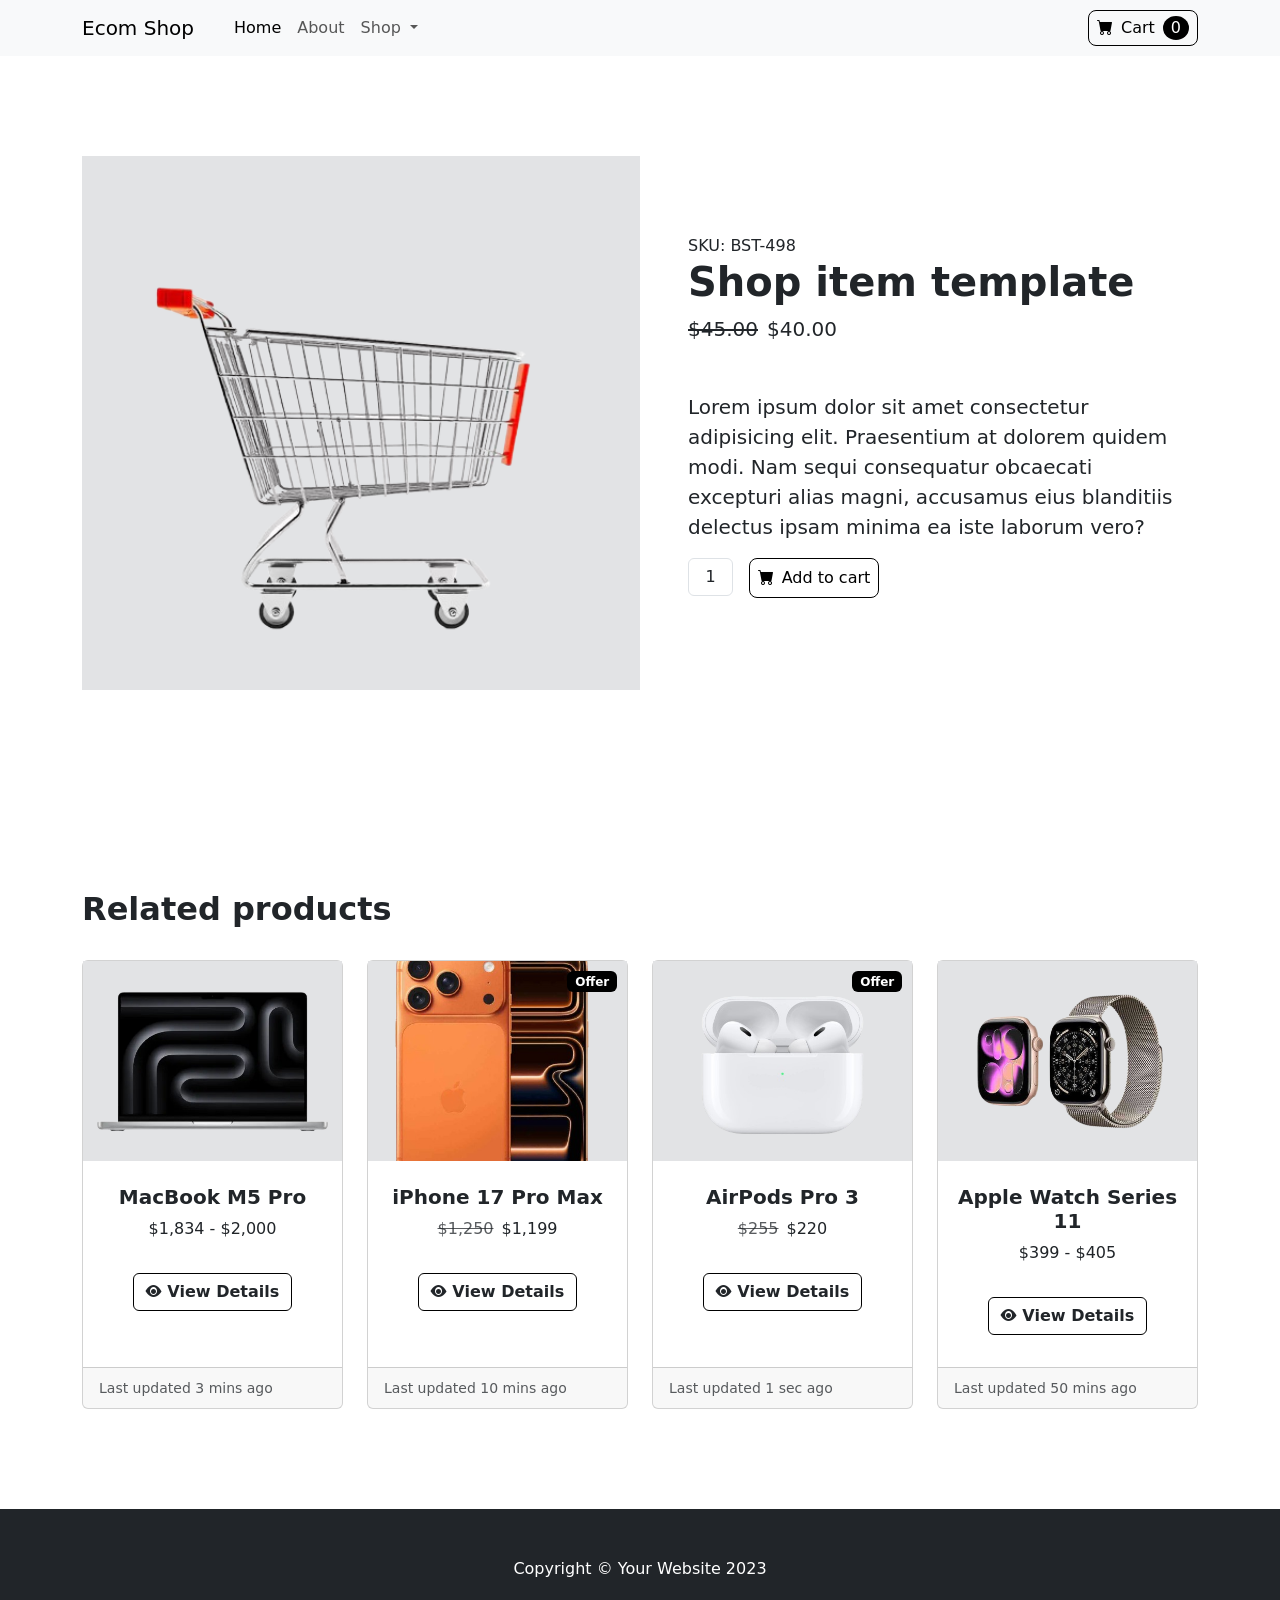
<file: index.html>
<!doctype html>
<html lang="en">

<head>
    <meta charset="utf-8">
    <meta name="viewport" content="width=device-width, initial-scale=1">
    <title>E-commerce Frontend Bootstrap</title>

    <!-- Favicon -->
    <link rel="shortcut icon" href="assets/images/logo.png" type="image/x-icon">

    <!-- Bootstrap Icon Link -->
    <link rel="stylesheet" href="https://cdn.jsdelivr.net/npm/bootstrap-icons@1.13.1/font/bootstrap-icons.min.css">

    <!-- Bootstrap CSS CDN -->
    <link href="https://cdn.jsdelivr.net/npm/bootstrap@5.3.8/dist/css/bootstrap.min.css" rel="stylesheet"
        integrity="sha384-sRIl4kxILFvY47J16cr9ZwB07vP4J8+LH7qKQnuqkuIAvNWLzeN8tE5YBujZqJLB" crossorigin="anonymous">

    <!-- To link my CSS file -->
    <link rel="stylesheet" href="style.css">
</head>

<body>
    <header>

        <!-- Navbar -->
        <nav class="navbar navbar-expand-lg bg-body-tertiary">
            <div class="container">
                <!-- Navbar Logo -->
                <a class="navbar-brand" href="#">Ecom Shop</a>

                <!-- Navbar Toggle -->
                <button class="navbar-toggler" type="button" data-bs-toggle="collapse"
                    data-bs-target="#navbarSupportedContent" aria-controls="navbarSupportedContent"
                    aria-expanded="false" aria-label="Toggle navigation">
                    <span class="navbar-toggler-icon"></span>
                </button>

                <!-- Navbar Links -->
                <div class="collapse navbar-collapse ms-3" id="navbarSupportedContent">
                    <ul class="navbar-nav me-auto mb-2 mb-lg-0">
                        <li class="nav-item">
                            <a class="nav-link active" aria-current="page" href="#">Home</a>
                        </li>
                        <li class="nav-item">
                            <a class="nav-link" href="#">About</a>
                        </li>
                        <li class="nav-item dropdown">
                            <a class="nav-link dropdown-toggle" href="#" role="button" data-bs-toggle="dropdown"
                                aria-expanded="false">
                                Shop
                            </a>
                            <ul class="dropdown-menu">
                                <li><a class="dropdown-item" href="#">All Products</a></li>
                                <li><a class="dropdown-item" href="#">Popular Items</a></li>
                                <li>
                                    <hr class="dropdown-divider">
                                </li>
                                <li><a class="dropdown-item" href="#">New Arrivals</a></li>
                            </ul>
                        </li>
                    </ul>

                    <!-- Navbar right side link -->
                    <form class="" role="search">
                        <a class="cart-btn d-flex gap-2 justify-content-center align-items-center text-decoration-none text-black border border-black rounded-3"
                            href="#x">
                            <i class="bi bi-cart-fill"></i>
                            Cart
                            <span class="bg-black text-white rounded-circle px-2">0</span>
                        </a>
                    </form>
                </div>
            </div>
        </nav>

        <!-- Header Container -->
        <section class="container my-10">
            <div class="container">
                <div class="row align-items-center">
                    <!-- Image -->
                    <div
                        class="col-sm-12 col-md-6 d-flex align-items-center justify-content-center bg-secondary-subtle">
                        <img class="w-100" src="assets/images/cart.png" alt="Shopping Cart">
                    </div>

                    <!-- Content -->
                    <div class="col-sm-12 col-md-6 ps-sm-0 ps-md-4 ps-lg-5 mt-5 mt-sm-5 mt-md-0">
                        <span>SKU: BST-498</span>
                        <h1 class="fs-1 fw-bold">Shop item template</h1>
                        <span class="fs-5 text-decoration-line-through">$45.00</span>
                        <span class="fs-5 ms-1">$40.00</span>
                        <p class="mt-5 mb-4 mb-sm-4 mb-md-3 fs-5 fw-light">Lorem ipsum dolor sit amet consectetur adipisicing elit.
                            Praesentium at dolorem
                            quidem modi.
                            Nam sequi consequatur obcaecati excepturi alias magni, accusamus eius blanditiis delectus
                            ipsam minima ea iste laborum vero?</p>
                        <div class="d-flex gap-3">
                            <div class="input-group mb-3 w-10">
                                <input type="text" class="form-control text-center" value="1" aria-label="Username">
                            </div>
                            <a href="#x"
                                class="cart-btn cart-btn2 border border-black text-decoration-none d-flex gap-2 justify-content-center align-items-center rounded-3 text-black">
                                <i class="bi bi-cart-fill"></i>
                                Add to cart
                            </a>
                        </div>
                    </div>
                </div>
            </div>
        </section>
    </header>

    <main>
        <!-- Related Products Section -->
        <section class="container my-20">
            <h1 class="fs-2 fw-bold">Related products</h1>
            <div class="row row-cols-1 row-cols-md-2 row-cols-lg-3 row-cols-xl-4 g-4 mt-2">
                <!-- Product 1 -->
                <div class="col">
                    <div class="card h-100">
                        <img class="object-fit-cover bg-secondary-subtle" style="width: 350; height: 200px;"
                            src="assets/images/macbook.png" class="card-img-top" alt="MacBook M5 Pro">
                        <div class="card-body text-center">
                            <h5 class="card-title fw-bold mt-2">MacBook M5 Pro</h5>
                            <p class="card-text">$1,834 - $2,000</p>
                            <a href="#x" class="p-btn btn border border-black fw-semibold my-3">
                                <i class="bi bi-eye-fill"></i>
                                View Details
                            </a>
                        </div>
                        <div class="card-footer">
                            <small class="text-body-secondary">Last updated 3 mins ago</small>
                        </div>
                    </div>
                </div>

                <!-- Product 2 -->
                <div class="col">
                    <div class="card h-100 position-relative">
                        <span class="product-badge badge text-white bg-black position-absolute">Offer</span>
                        <img class="object-fit-cover bg-secondary-subtle" style="width: 350; height: 200px;"
                            src="assets/images/iphone.png" class="card-img-top" alt="iPhone 17 Pro Max">
                        <div class="card-body text-center">
                            <h5 class="card-title fw-bold mt-2">iPhone 17 Pro Max</h5>
                            <div class="d-flex gap-2 justify-content-center">
                                <p class="card-text text-decoration-line-through text-body-secondary">$1,250</p>
                                <p class="card-text">$1,199</p>
                            </div>
                            <a href="#x" class="p-btn btn border border-black fw-semibold my-3">
                                <i class="bi bi-eye-fill"></i>
                                View Details
                            </a>
                        </div>
                        <div class="card-footer">
                            <small class="text-body-secondary">Last updated 10 mins ago</small>
                        </div>
                    </div>
                </div>

                <!-- Product 3 -->
                <div class="col">
                    <div class="card h-100 position-relative">
                        <span class="product-badge badge text-white bg-black position-absolute">Offer</span>
                        <img class="object-fit-cover bg-secondary-subtle" style="width: 350; height: 200px;"
                            src="assets/images/airpods.png" class="card-img-top" alt="AirPods Pro 3">
                        <div class="card-body text-center">
                            <h5 class="card-title fw-bold mt-2">AirPods Pro 3</h5>
                            <div class="d-flex gap-2 justify-content-center">
                                <p class="card-text text-decoration-line-through text-body-secondary">$255</p>
                                <p class="card-text">$220</p>
                            </div>
                            <a href="#x" class="p-btn btn border border-black fw-semibold my-3">
                                <i class="bi bi-eye-fill"></i>
                                View Details
                            </a>
                        </div>
                        <div class="card-footer">
                            <small class="text-body-secondary">Last updated 1 sec ago</small>
                        </div>
                    </div>
                </div>

                <!-- Product 4 -->
                <div class="col">
                    <div class="card h-100">
                        <img class="object-fit-cover bg-secondary-subtle" style="width: 350; height: 200px;"
                            src="assets/images/apple-watch.png" class="card-img-top" alt="Apple Watch Series 11">
                        <div class="card-body text-center">
                            <h5 class="card-title fw-bold mt-2">Apple Watch Series 11</h5>
                            <p class="card-text">$399 - $405</p>
                            <a href="#x" class="p-btn btn border border-black fw-semibold my-3">
                                <i class="bi bi-eye-fill"></i>
                                View Details
                            </a>
                        </div>
                        <div class="card-footer">
                            <small class="text-body-secondary">Last updated 50 mins ago</small>
                        </div>
                    </div>
                </div>
            </div>
        </section>
    </main>

    <footer>
        <section class="bg-dark text-white py-4 pt-5">
            <div class="container d-flex justify-content-center align-items-center">
                <p>Copyright © Your Website 2023</p>
            </div>
        </section>
    </footer>

    <!-- Bootstrap JS CDN -->
    <script src="https://cdn.jsdelivr.net/npm/bootstrap@5.3.8/dist/js/bootstrap.bundle.min.js"
        integrity="sha384-FKyoEForCGlyvwx9Hj09JcYn3nv7wiPVlz7YYwJrWVcXK/BmnVDxM+D2scQbITxI"
        crossorigin="anonymous"></script>
</body>

</html>
</file>
<file: style.css>
/* Custom Class */
.my-10 {
    margin: 100px auto;
}

.my-20 {
    margin: 200px auto 100px;
}

.w-10 {
    width: 45px;
}

/* Navbar right side link */
.cart-btn {
    width: 110px;
    height: 36px;
    transition: all ease-in-out .4s;
}

.cart-btn:hover {
    background-color: black;
    color: white !important;
}

/* Header "Add to cart" button */
.cart-btn2 {
    width: 130px;
    height: 40px;
}

/* Products buttons */
.p-btn {
    transition: all ease-in-out .4s;
}

.p-btn:hover {
    background-color: black;
    color: white;
}

.product-badge {
    right: 10px;
    top: 10px;
}
</file>
<file: b. e-commerce-website/style.css>
/* Custom Class */
.my-10 {
    margin: 100px auto;
}

.my-20 {
    margin: 200px auto 100px;
}

.w-10 {
    width: 45px;
}

/* Navbar right side link */
.cart-btn {
    width: 110px;
    height: 36px;
    transition: all ease-in-out .4s;
}

.cart-btn:hover {
    background-color: black;
    color: white !important;
}

/* Header "Add to cart" button */
.cart-btn2 {
    width: 130px;
    height: 40px;
}

/* Products buttons */
.p-btn {
    transition: all ease-in-out .4s;
}

.p-btn:hover {
    background-color: black;
    color: white;
}

.product-badge {
    right: 10px;
    top: 10px;
}
</file>
